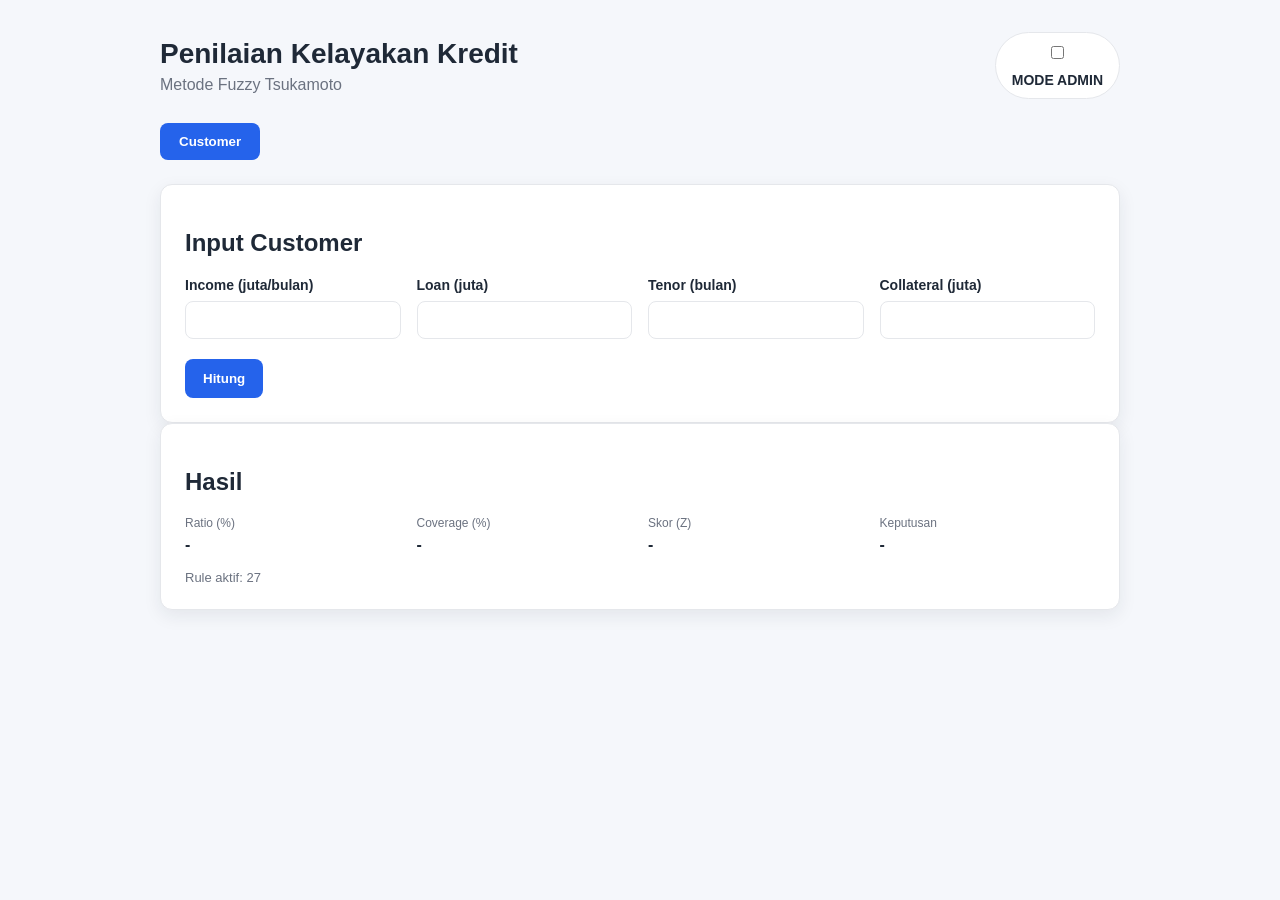
<file: index.html>
<!DOCTYPE html>
<html lang="id">
<head>
  <meta charset="UTF-8" />
  <meta name="viewport" content="width=device-width, initial-scale=1.0" />
  <title>Fuzzy Tsukamoto - Kelayakan Kredit</title>
  <link rel="stylesheet" href="style.css" />
</head>
<body>
  <div class="app">
    <header>
      <div>
        <h1>Penilaian Kelayakan Kredit</h1>
        <p class="subtitle">Metode Fuzzy Tsukamoto</p>
      </div>
      <label class="mode-toggle">
        <input type="checkbox" id="modeToggle" />
        <span>MODE ADMIN</span>
      </label>
    </header>

    <nav class="tabs">
      <button class="tab-button active" data-tab="customer">Customer</button>
      <button class="tab-button" data-tab="admin" id="adminTabButton">Admin</button>
    </nav>

    <section class="tab-content active" id="tab-customer">
      <form id="creditForm" class="card">
        <h2>Input Customer</h2>
        <div class="grid">
          <label>
            Income (juta/bulan)
            <input type="number" id="incomeInput" min="0" step="0.1" required />
          </label>
          <label>
            Loan (juta)
            <input type="number" id="loanInput" min="0" step="0.1" required />
          </label>
          <label>
            Tenor (bulan)
            <input type="number" id="tenorInput" min="1" step="1" required />
          </label>
          <label>
            Collateral (juta)
            <input type="number" id="collateralInput" min="0" step="0.1" required />
          </label>
        </div>
        <button type="submit" class="primary">Hitung</button>
      </form>

      <div class="card" id="resultCard">
        <h2>Hasil</h2>
        <div class="result-grid">
          <div>
            <span class="label">Ratio (%)</span>
            <strong id="ratioValue">-</strong>
          </div>
          <div>
            <span class="label">Coverage (%)</span>
            <strong id="coverageValue">-</strong>
          </div>
          <div>
            <span class="label">Skor (Z)</span>
            <strong id="scoreValue">-</strong>
          </div>
          <div>
            <span class="label">Keputusan</span>
            <strong id="decisionValue">-</strong>
          </div>
        </div>
        <div class="note" id="ruleCount">Rule aktif: 0</div>
      </div>
    </section>

    <section class="tab-content" id="tab-admin">
      <div class="card">
        <div class="admin-header">
          <h2>Manajemen Rule</h2>
          <div class="actions">
            <button id="addRuleBtn" class="secondary" type="button">Tambah Rule</button>
            <button id="resetRulesBtn" class="ghost" type="button">Reset Default</button>
          </div>
        </div>
        <div class="table-wrapper">
          <table>
            <thead>
              <tr>
                <th>Income</th>
                <th>Ratio</th>
                <th>Coverage</th>
                <th>Consequent</th>
                <th>Aksi</th>
              </tr>
            </thead>
            <tbody id="rulesTable"></tbody>
          </table>
        </div>
      </div>
    </section>
  </div>

  <script src="app.js"></script>
</body>
</html>
</file>
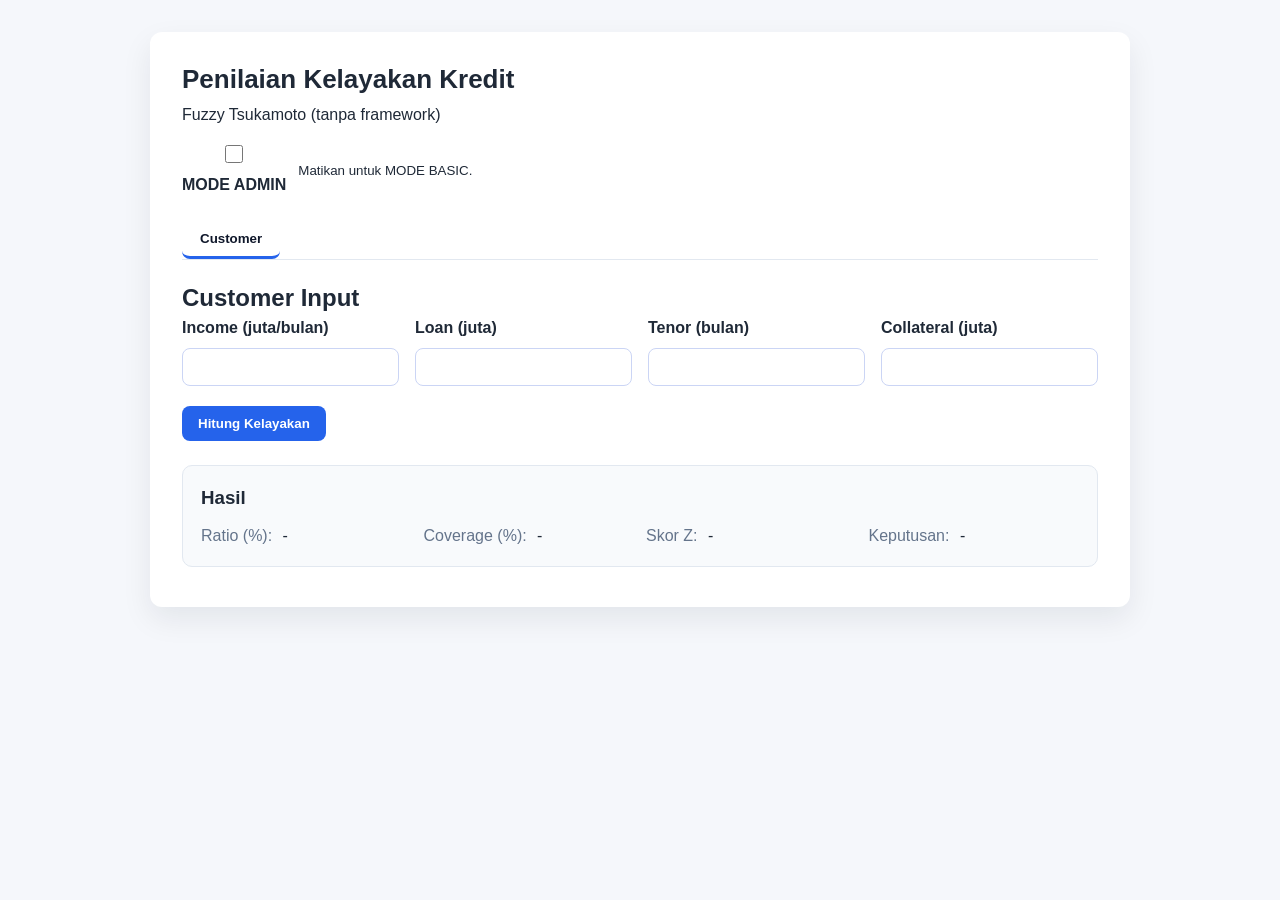
<file: version-1/index.html>
<!DOCTYPE html>
<html lang="id">
<head>
  <meta charset="UTF-8" />
  <meta name="viewport" content="width=device-width, initial-scale=1.0" />
  <title>Fuzzy Tsukamoto - Kelayakan Kredit</title>
  <link rel="stylesheet" href="style.css" />
</head>
<body>
  <div class="container">
    <header>
      <h1>Penilaian Kelayakan Kredit</h1>
      <p>Fuzzy Tsukamoto (tanpa framework)</p>
    </header>

    <section class="mode-switch">
      <label class="switch-label">
        <input type="checkbox" id="modeToggle" />
        <span>MODE ADMIN</span>
      </label>
      <small>Matikan untuk MODE BASIC.</small>
    </section>

    <nav class="tabs">
      <button class="tab-button active" data-tab="customerTab">Customer</button>
      <button class="tab-button" data-tab="adminTab" id="adminTabButton">Admin</button>
    </nav>

    <main>
      <section id="customerTab" class="tab-content active">
        <h2>Customer Input</h2>
        <form id="creditForm">
          <div class="grid">
            <label>
              Income (juta/bulan)
              <input type="number" id="incomeInput" min="0" step="0.1" required />
            </label>
            <label>
              Loan (juta)
              <input type="number" id="loanInput" min="0" step="0.1" required />
            </label>
            <label>
              Tenor (bulan)
              <input type="number" id="tenorInput" min="1" step="1" required />
            </label>
            <label>
              Collateral (juta)
              <input type="number" id="collateralInput" min="0" step="0.1" required />
            </label>
          </div>
          <button type="submit" class="primary">Hitung Kelayakan</button>
        </form>

        <div class="results" id="resultBox">
          <h3>Hasil</h3>
          <div class="result-grid">
            <div>
              <span class="label">Ratio (%):</span>
              <span id="ratioValue">-</span>
            </div>
            <div>
              <span class="label">Coverage (%):</span>
              <span id="coverageValue">-</span>
            </div>
            <div>
              <span class="label">Skor Z:</span>
              <span id="scoreValue">-</span>
            </div>
            <div>
              <span class="label">Keputusan:</span>
              <span id="decisionValue">-</span>
            </div>
          </div>
        </div>
      </section>

      <section id="adminTab" class="tab-content">
        <div class="admin-header">
          <h2>Rule Base (Admin)</h2>
          <div class="admin-actions">
            <button id="addRuleButton" type="button">Tambah Rule</button>
            <button id="resetRuleButton" type="button" class="secondary">Reset Default</button>
          </div>
        </div>
        <div class="table-wrapper">
          <table>
            <thead>
              <tr>
                <th>Income</th>
                <th>Ratio</th>
                <th>Coverage</th>
                <th>Consequent</th>
                <th></th>
              </tr>
            </thead>
            <tbody id="rulesTableBody"></tbody>
          </table>
        </div>
      </section>
    </main>
  </div>

  <script src="app.js"></script>
</body>
</html>
</file>
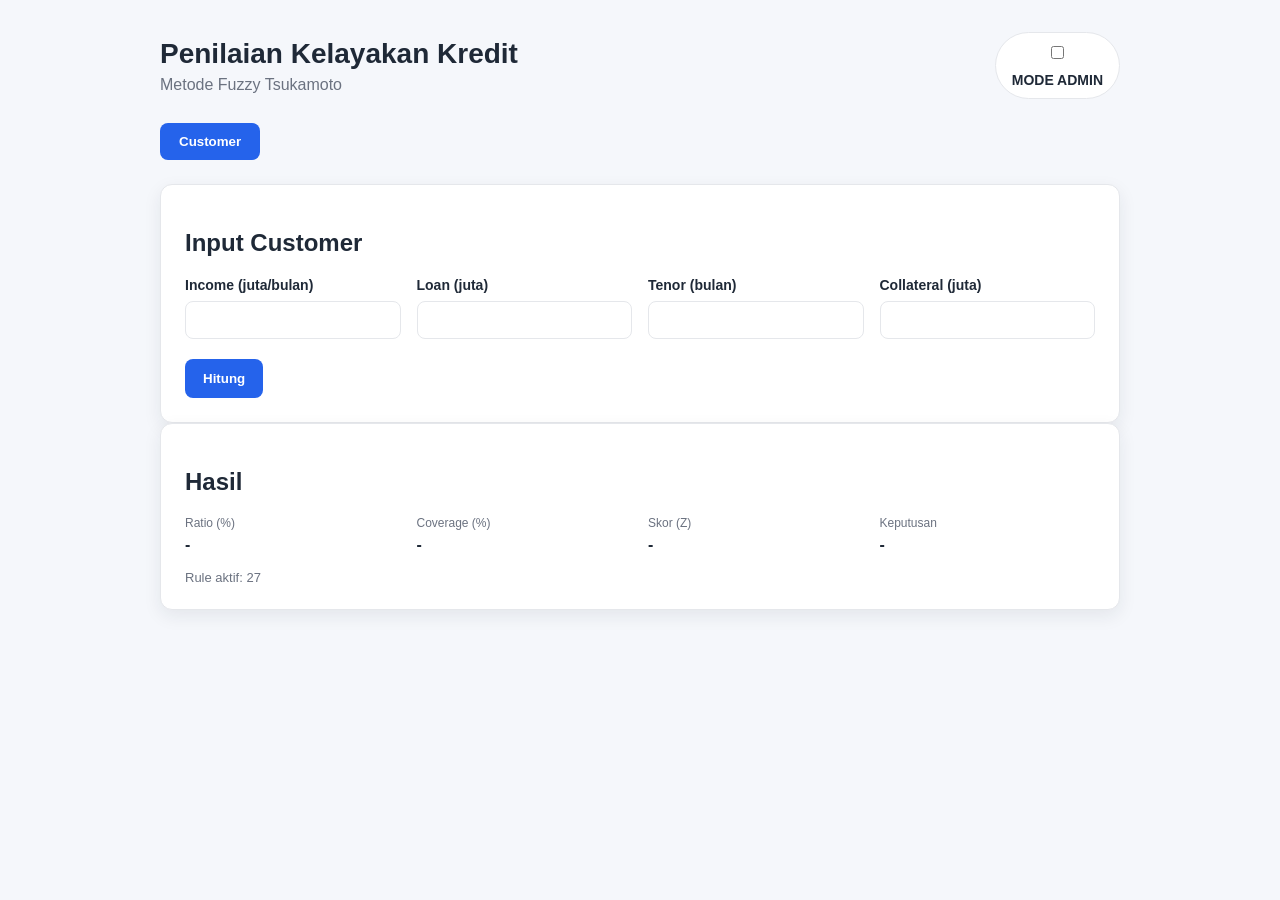
<file: version-2/index.html>
<!DOCTYPE html>
<html lang="id">
  <head>
    <meta charset="UTF-8" />
    <meta name="viewport" content="width=device-width, initial-scale=1.0" />
    <title>Fuzzy Tsukamoto - Kelayakan Kredit</title>
    <link rel="stylesheet" href="style.css" />
  </head>
  <body>
    <div class="app">
      <header>
        <div>
          <h1>Penilaian Kelayakan Kredit</h1>
          <p class="subtitle">Metode Fuzzy Tsukamoto</p>
        </div>
        <label class="mode-toggle">
          <input type="checkbox" id="modeToggle" />
          <span>MODE ADMIN</span>
        </label>
      </header>

      <nav class="tabs">
        <button class="tab-button active" data-tab="customer">Customer</button>
        <button class="tab-button" data-tab="admin" id="adminTabButton">
          Admin
        </button>
      </nav>

      <section class="tab-content active" id="tab-customer">
        <form id="creditForm" class="card">
          <h2>Input Customer</h2>
          <div class="grid">
            <label>
              Income (juta/bulan)
              <input
                type="number"
                id="incomeInput"
                min="0"
                step="0.1"
                required
              />
            </label>
            <label>
              Loan (juta)
              <input type="number" id="loanInput" min="0" step="0.1" required />
            </label>
            <label>
              Tenor (bulan)
              <input type="number" id="tenorInput" min="1" step="1" required />
            </label>
            <label>
              Collateral (juta)
              <input
                type="number"
                id="collateralInput"
                min="0"
                step="0.1"
                required
              />
            </label>
          </div>
          <button type="submit" class="primary">Hitung</button>
        </form>

        <div class="card" id="resultCard">
          <h2>Hasil</h2>
          <div class="result-grid">
            <div>
              <span class="label">Ratio (%)</span>
              <strong id="ratioValue">-</strong>
            </div>
            <div>
              <span class="label">Coverage (%)</span>
              <strong id="coverageValue">-</strong>
            </div>
            <div>
              <span class="label">Skor (Z)</span>
              <strong id="scoreValue">-</strong>
            </div>
            <div>
              <span class="label">Keputusan</span>
              <strong id="decisionValue">-</strong>
            </div>
          </div>
          <div class="note" id="ruleCount">Rule aktif: 0</div>
        </div>
      </section>

      <section class="tab-content" id="tab-admin">
        <div class="card">
          <div class="admin-header">
            <h2>Manajemen Rule</h2>
            <div class="actions">
              <button id="addRuleBtn" class="secondary" type="button">
                Tambah Rule
              </button>
              <button id="resetRulesBtn" class="ghost" type="button">
                Reset Default
              </button>
            </div>
          </div>
          <div class="table-wrapper">
            <table>
              <thead>
                <tr>
                  <th>Income</th>
                  <th>Ratio</th>
                  <th>Coverage</th>
                  <th>Consequent</th>
                  <th>Aksi</th>
                </tr>
              </thead>
              <tbody id="rulesTable"></tbody>
            </table>
          </div>
        </div>
      </section>
    </div>

    <script src="app.js"></script>
  </body>
</html>
</file>
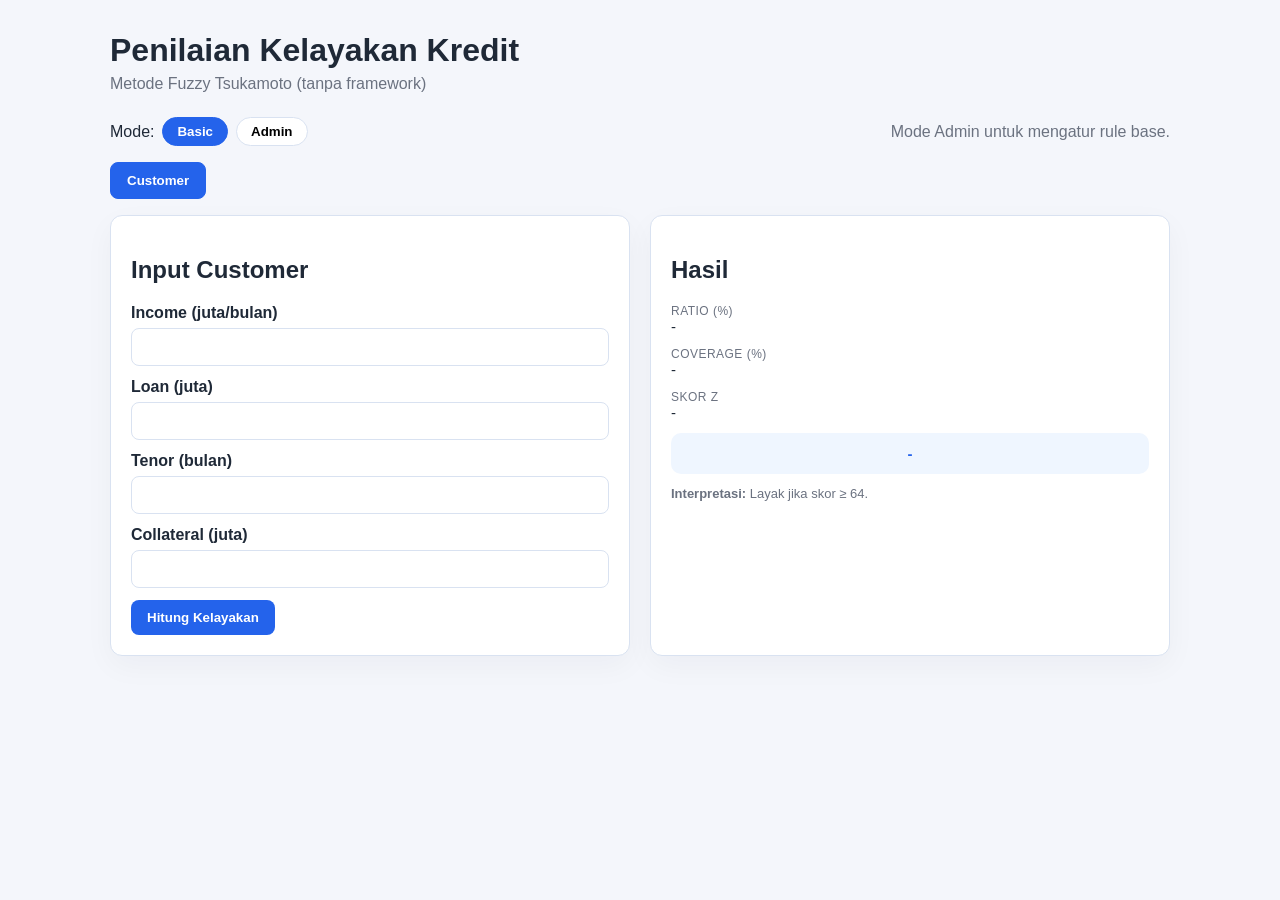
<file: version-3/index.html>
<!DOCTYPE html>
<html lang="id">
  <head>
    <meta charset="utf-8" />
    <meta name="viewport" content="width=device-width, initial-scale=1" />
    <title>Penilaian Kelayakan Kredit - Fuzzy Tsukamoto</title>
    <link rel="stylesheet" href="style.css" />
  </head>
  <body>
    <div class="container">
      <header>
        <h1>Penilaian Kelayakan Kredit</h1>
        <p class="subtitle">Metode Fuzzy Tsukamoto (tanpa framework)</p>
      </header>

      <section class="mode-bar">
        <div class="mode-toggle">
          <span>Mode:</span>
          <button id="modeBasic" class="mode-button active" type="button">
            Basic
          </button>
          <button id="modeAdmin" class="mode-button" type="button">
            Admin
          </button>
        </div>
        <div class="mode-hint">Mode Admin untuk mengatur rule base.</div>
      </section>

      <nav class="tabs">
        <button class="tab-button active" data-tab="customer" type="button">
          Customer
        </button>
        <button class="tab-button" data-tab="admin" type="button">Admin</button>
      </nav>

      <section class="tab-panel active" id="tab-customer">
        <div class="grid">
          <form id="customerForm" class="card">
            <h2>Input Customer</h2>
            <label>
              Income (juta/bulan)
              <input type="number" id="income" min="0" step="0.01" required />
            </label>
            <label>
              Loan (juta)
              <input type="number" id="loan" min="0" step="0.01" required />
            </label>
            <label>
              Tenor (bulan)
              <input type="number" id="tenor" min="1" step="1" required />
            </label>
            <label>
              Collateral (juta)
              <input
                type="number"
                id="collateral"
                min="0"
                step="0.01"
                required
              />
            </label>
            <button type="submit">Hitung Kelayakan</button>
          </form>

          <div class="card">
            <h2>Hasil</h2>
            <div class="result">
              <div>
                <span class="label">Ratio (%)</span>
                <span id="ratioValue">-</span>
              </div>
              <div>
                <span class="label">Coverage (%)</span>
                <span id="coverageValue">-</span>
              </div>
              <div>
                <span class="label">Skor Z</span>
                <span id="scoreValue">-</span>
              </div>
              <div class="decision" id="decisionValue">-</div>
            </div>
            <div class="note">
              <strong>Interpretasi:</strong> Layak jika skor &ge; 64.
            </div>
          </div>
        </div>
      </section>

      <section class="tab-panel" id="tab-admin">
        <div class="card">
          <div class="admin-header">
            <div>
              <h2>Rule Base</h2>
              <p>Tambah, ubah, atau hapus rule fuzzy di bawah.</p>
            </div>
            <div class="admin-actions">
              <button id="addRule" type="button">Tambah Rule</button>
              <button id="resetRule" type="button" class="secondary">
                Reset Default
              </button>
            </div>
          </div>
          <div class="table-wrap">
            <table>
              <thead>
                <tr>
                  <th>Income</th>
                  <th>Ratio</th>
                  <th>Coverage</th>
                  <th>Consequent</th>
                  <th>Aksi</th>
                </tr>
              </thead>
              <tbody id="ruleTable"></tbody>
            </table>
          </div>
          <p class="note">Rules tersimpan otomatis ke localStorage.</p>
        </div>
      </section>
    </div>

    <script src="app.js"></script>
  </body>
</html>
</file>
<file: style.css>
:root {
  color-scheme: light;
  font-family: "Segoe UI", Tahoma, Geneva, Verdana, sans-serif;
  --bg: #f5f7fb;
  --card: #ffffff;
  --text: #1f2937;
  --muted: #6b7280;
  --accent: #2563eb;
  --accent-dark: #1e40af;
  --border: #e5e7eb;
  --danger: #dc2626;
}

* {
  box-sizing: border-box;
}

body {
  margin: 0;
  padding: 32px 20px 60px;
  background: var(--bg);
  color: var(--text);
}

.app {
  max-width: 960px;
  margin: 0 auto;
  display: flex;
  flex-direction: column;
  gap: 24px;
}

header {
  display: flex;
  align-items: center;
  justify-content: space-between;
  gap: 16px;
}

h1 {
  margin: 0;
  font-size: 28px;
}

.subtitle {
  margin: 6px 0 0;
  color: var(--muted);
}

.mode-toggle {
  display: flex;
  align-items: center;
  gap: 10px;
  background: var(--card);
  border: 1px solid var(--border);
  padding: 10px 16px;
  border-radius: 999px;
  font-weight: 600;
}

.tabs {
  display: flex;
  gap: 12px;
}

.tab-button {
  border: 1px solid var(--border);
  padding: 10px 18px;
  border-radius: 8px;
  background: var(--card);
  color: var(--text);
  cursor: pointer;
  font-weight: 600;
}

.tab-button.active {
  background: var(--accent);
  color: #fff;
  border-color: transparent;
}

.tab-content {
  display: none;
}

.tab-content.active {
  display: block;
}

.card {
  background: var(--card);
  border-radius: 12px;
  border: 1px solid var(--border);
  padding: 24px;
  box-shadow: 0 6px 18px rgba(31, 41, 55, 0.08);
}

.grid {
  display: grid;
  grid-template-columns: repeat(auto-fit, minmax(200px, 1fr));
  gap: 16px;
  margin-bottom: 20px;
}

label {
  font-weight: 600;
  font-size: 14px;
  display: flex;
  flex-direction: column;
  gap: 8px;
}

input[type="number"],
select {
  padding: 10px 12px;
  border-radius: 8px;
  border: 1px solid var(--border);
  font-size: 14px;
}

button {
  border: none;
  cursor: pointer;
  font-weight: 600;
}

.primary {
  background: var(--accent);
  color: #fff;
  padding: 12px 18px;
  border-radius: 8px;
}

.primary:hover {
  background: var(--accent-dark);
}

.secondary {
  background: #f9fafb;
  border: 1px solid var(--border);
  padding: 10px 16px;
  border-radius: 8px;
}

.ghost {
  background: transparent;
  color: var(--danger);
  padding: 10px 16px;
  border-radius: 8px;
  border: 1px solid rgba(220, 38, 38, 0.3);
}

.result-grid {
  display: grid;
  grid-template-columns: repeat(auto-fit, minmax(160px, 1fr));
  gap: 16px;
}

.label {
  display: block;
  font-size: 12px;
  color: var(--muted);
  margin-bottom: 6px;
}

.note {
  margin-top: 16px;
  color: var(--muted);
  font-size: 13px;
}

.table-wrapper {
  overflow-x: auto;
}

table {
  width: 100%;
  border-collapse: collapse;
  margin-top: 16px;
}

th,
td {
  text-align: left;
  padding: 12px 10px;
  border-bottom: 1px solid var(--border);
}

th {
  font-size: 13px;
  color: var(--muted);
}

.admin-header {
  display: flex;
  justify-content: space-between;
  align-items: center;
  gap: 12px;
}

.actions {
  display: flex;
  gap: 10px;
  flex-wrap: wrap;
}

@media (max-width: 600px) {
  header {
    flex-direction: column;
    align-items: flex-start;
  }

  .admin-header {
    flex-direction: column;
    align-items: flex-start;
  }
}
</file>
<file: version-1/style.css>
* {
  box-sizing: border-box;
  margin: 0;
  padding: 0;
}

body {
  font-family: "Segoe UI", Tahoma, Geneva, Verdana, sans-serif;
  background: #f5f7fb;
  color: #1f2937;
  line-height: 1.5;
}

.container {
  max-width: 980px;
  margin: 32px auto;
  background: #ffffff;
  border-radius: 12px;
  box-shadow: 0 12px 30px rgba(15, 23, 42, 0.08);
  padding: 28px 32px 40px;
}

header {
  margin-bottom: 18px;
}

header h1 {
  font-size: 26px;
  margin-bottom: 4px;
}

.mode-switch {
  display: flex;
  align-items: center;
  gap: 12px;
  margin: 16px 0 24px;
}

.switch-label {
  display: inline-flex;
  align-items: center;
  gap: 10px;
  font-weight: 600;
}

.switch-label input {
  width: 18px;
  height: 18px;
}

.tabs {
  display: flex;
  gap: 8px;
  border-bottom: 1px solid #e2e8f0;
  margin-bottom: 20px;
}

.tab-button {
  padding: 10px 18px;
  border: none;
  background: transparent;
  cursor: pointer;
  font-weight: 600;
  color: #64748b;
  border-bottom: 3px solid transparent;
}

.tab-button.active {
  color: #0f172a;
  border-color: #2563eb;
}

.tab-content {
  display: none;
}

.tab-content.active {
  display: block;
}

.grid {
  display: grid;
  grid-template-columns: repeat(auto-fit, minmax(210px, 1fr));
  gap: 16px;
  margin-bottom: 20px;
}

label {
  display: flex;
  flex-direction: column;
  font-weight: 600;
  gap: 8px;
}

input[type="number"],
select {
  padding: 10px 12px;
  border: 1px solid #cbd5f5;
  border-radius: 8px;
  font-size: 14px;
}

button {
  padding: 10px 16px;
  border-radius: 8px;
  border: none;
  cursor: pointer;
  font-weight: 600;
}

button.primary {
  background: #2563eb;
  color: white;
}

button.secondary {
  background: #e2e8f0;
  color: #334155;
}

.results {
  margin-top: 24px;
  padding: 18px;
  border-radius: 10px;
  background: #f8fafc;
  border: 1px solid #e2e8f0;
}

.result-grid {
  display: grid;
  grid-template-columns: repeat(auto-fit, minmax(160px, 1fr));
  gap: 12px;
  margin-top: 12px;
}

.label {
  color: #64748b;
  margin-right: 6px;
}

.admin-header {
  display: flex;
  align-items: center;
  justify-content: space-between;
  gap: 16px;
  margin-bottom: 16px;
}

.admin-actions {
  display: flex;
  gap: 12px;
}

.table-wrapper {
  overflow-x: auto;
}

table {
  width: 100%;
  border-collapse: collapse;
}

th,
td {
  text-align: left;
  padding: 10px;
  border-bottom: 1px solid #e2e8f0;
}

@media (max-width: 640px) {
  .container {
    margin: 16px;
    padding: 20px;
  }

  .admin-header {
    flex-direction: column;
    align-items: flex-start;
  }
}
</file>
<file: version-2/style.css>
:root {
  color-scheme: light;
  font-family: "Segoe UI", Tahoma, Geneva, Verdana, sans-serif;
  --bg: #f5f7fb;
  --card: #ffffff;
  --text: #1f2937;
  --muted: #6b7280;
  --accent: #2563eb;
  --accent-dark: #1e40af;
  --border: #e5e7eb;
  --danger: #dc2626;
}

* {
  box-sizing: border-box;
}

body {
  margin: 0;
  padding: 32px 20px 60px;
  background: var(--bg);
  color: var(--text);
}

.app {
  max-width: 960px;
  margin: 0 auto;
  display: flex;
  flex-direction: column;
  gap: 24px;
}

header {
  display: flex;
  align-items: center;
  justify-content: space-between;
  gap: 16px;
}

h1 {
  margin: 0;
  font-size: 28px;
}

.subtitle {
  margin: 6px 0 0;
  color: var(--muted);
}

.mode-toggle {
  display: flex;
  align-items: center;
  gap: 10px;
  background: var(--card);
  border: 1px solid var(--border);
  padding: 10px 16px;
  border-radius: 999px;
  font-weight: 600;
}

.tabs {
  display: flex;
  gap: 12px;
}

.tab-button {
  border: 1px solid var(--border);
  padding: 10px 18px;
  border-radius: 8px;
  background: var(--card);
  color: var(--text);
  cursor: pointer;
  font-weight: 600;
}

.tab-button.active {
  background: var(--accent);
  color: #fff;
  border-color: transparent;
}

.tab-content {
  display: none;
}

.tab-content.active {
  display: block;
}

.card {
  background: var(--card);
  border-radius: 12px;
  border: 1px solid var(--border);
  padding: 24px;
  box-shadow: 0 6px 18px rgba(31, 41, 55, 0.08);
}

.grid {
  display: grid;
  grid-template-columns: repeat(auto-fit, minmax(200px, 1fr));
  gap: 16px;
  margin-bottom: 20px;
}

label {
  font-weight: 600;
  font-size: 14px;
  display: flex;
  flex-direction: column;
  gap: 8px;
}

input[type="number"],
select {
  padding: 10px 12px;
  border-radius: 8px;
  border: 1px solid var(--border);
  font-size: 14px;
}

button {
  border: none;
  cursor: pointer;
  font-weight: 600;
}

.primary {
  background: var(--accent);
  color: #fff;
  padding: 12px 18px;
  border-radius: 8px;
}

.primary:hover {
  background: var(--accent-dark);
}

.secondary {
  background: #f9fafb;
  border: 1px solid var(--border);
  padding: 10px 16px;
  border-radius: 8px;
}

.ghost {
  background: transparent;
  color: var(--danger);
  padding: 10px 16px;
  border-radius: 8px;
  border: 1px solid rgba(220, 38, 38, 0.3);
}

.result-grid {
  display: grid;
  grid-template-columns: repeat(auto-fit, minmax(160px, 1fr));
  gap: 16px;
}

.label {
  display: block;
  font-size: 12px;
  color: var(--muted);
  margin-bottom: 6px;
}

.note {
  margin-top: 16px;
  color: var(--muted);
  font-size: 13px;
}

.table-wrapper {
  overflow-x: auto;
}

table {
  width: 100%;
  border-collapse: collapse;
  margin-top: 16px;
}

th,
td {
  text-align: left;
  padding: 12px 10px;
  border-bottom: 1px solid var(--border);
}

th {
  font-size: 13px;
  color: var(--muted);
}

.admin-header {
  display: flex;
  justify-content: space-between;
  align-items: center;
  gap: 12px;
}

.actions {
  display: flex;
  gap: 10px;
  flex-wrap: wrap;
}

@media (max-width: 600px) {
  header {
    flex-direction: column;
    align-items: flex-start;
  }

  .admin-header {
    flex-direction: column;
    align-items: flex-start;
  }
}
</file>
<file: version-3/style.css>
:root {
  color-scheme: light;
  font-family: "Segoe UI", Tahoma, Geneva, Verdana, sans-serif;
  --primary: #2463eb;
  --light: #f4f6fb;
  --border: #d9e2f1;
  --text: #1f2937;
  --muted: #6b7280;
  --danger: #dc2626;
  --success: #15803d;
}

* {
  box-sizing: border-box;
}

body {
  margin: 0;
  background: var(--light);
  color: var(--text);
}

.container {
  max-width: 1100px;
  margin: 0 auto;
  padding: 32px 20px 48px;
}

header {
  margin-bottom: 24px;
}

h1 {
  margin: 0 0 6px;
}

.subtitle {
  margin: 0;
  color: var(--muted);
}

.mode-bar {
  display: flex;
  align-items: center;
  justify-content: space-between;
  flex-wrap: wrap;
  gap: 12px;
  margin-bottom: 16px;
}

.mode-toggle {
  display: flex;
  gap: 8px;
  align-items: center;
}

.mode-button {
  border: 1px solid var(--border);
  background: #fff;
  padding: 6px 14px;
  border-radius: 999px;
  cursor: pointer;
  font-weight: 600;
}

.mode-button.active {
  background: var(--primary);
  color: #fff;
  border-color: var(--primary);
}

.mode-hint {
  color: var(--muted);
}

.tabs {
  display: flex;
  gap: 10px;
  margin-bottom: 16px;
}

.tab-button {
  padding: 10px 16px;
  border-radius: 8px;
  border: 1px solid var(--border);
  background: #fff;
  cursor: pointer;
  font-weight: 600;
}

.tab-button.active {
  background: var(--primary);
  color: #fff;
  border-color: var(--primary);
}

.tab-panel {
  display: none;
}

.tab-panel.active {
  display: block;
}

.grid {
  display: grid;
  grid-template-columns: repeat(auto-fit, minmax(280px, 1fr));
  gap: 20px;
}

.card {
  background: #fff;
  border-radius: 12px;
  border: 1px solid var(--border);
  padding: 20px;
  box-shadow: 0 10px 30px rgba(15, 23, 42, 0.04);
}

form label {
  display: flex;
  flex-direction: column;
  gap: 6px;
  margin-bottom: 12px;
  font-weight: 600;
}

input[type="number"] {
  padding: 10px 12px;
  border-radius: 8px;
  border: 1px solid var(--border);
  font-size: 14px;
}

button[type="submit"],
.card button {
  padding: 10px 16px;
  border-radius: 8px;
  border: none;
  background: var(--primary);
  color: #fff;
  font-weight: 600;
  cursor: pointer;
}

button.secondary {
  background: #fff;
  border: 1px solid var(--border);
  color: var(--text);
}

.result {
  display: grid;
  gap: 12px;
  font-size: 15px;
}

.result .label {
  display: block;
  color: var(--muted);
  font-size: 12px;
  text-transform: uppercase;
  letter-spacing: 0.04em;
}

.decision {
  padding: 12px;
  border-radius: 10px;
  font-weight: 700;
  text-align: center;
  background: #eff6ff;
  color: var(--primary);
}

.decision.bad {
  background: #fee2e2;
  color: var(--danger);
}

.decision.good {
  background: #dcfce7;
  color: var(--success);
}

.note {
  margin-top: 12px;
  color: var(--muted);
  font-size: 13px;
}

.admin-header {
  display: flex;
  justify-content: space-between;
  align-items: center;
  gap: 16px;
  flex-wrap: wrap;
}

.admin-actions {
  display: flex;
  gap: 10px;
}

.table-wrap {
  overflow-x: auto;
  margin-top: 16px;
}

table {
  width: 100%;
  border-collapse: collapse;
}

th,
td {
  padding: 10px 12px;
  border-bottom: 1px solid var(--border);
  text-align: left;
}

select {
  padding: 6px 10px;
  border-radius: 6px;
  border: 1px solid var(--border);
  background: #fff;
}

.action-button {
  border: none;
  background: transparent;
  color: var(--danger);
  cursor: pointer;
  font-weight: 600;
}

.hidden {
  display: none !important;
}

@media (max-width: 720px) {
  .mode-bar {
    flex-direction: column;
    align-items: flex-start;
  }

  .admin-actions {
    width: 100%;
  }
}
</file>
